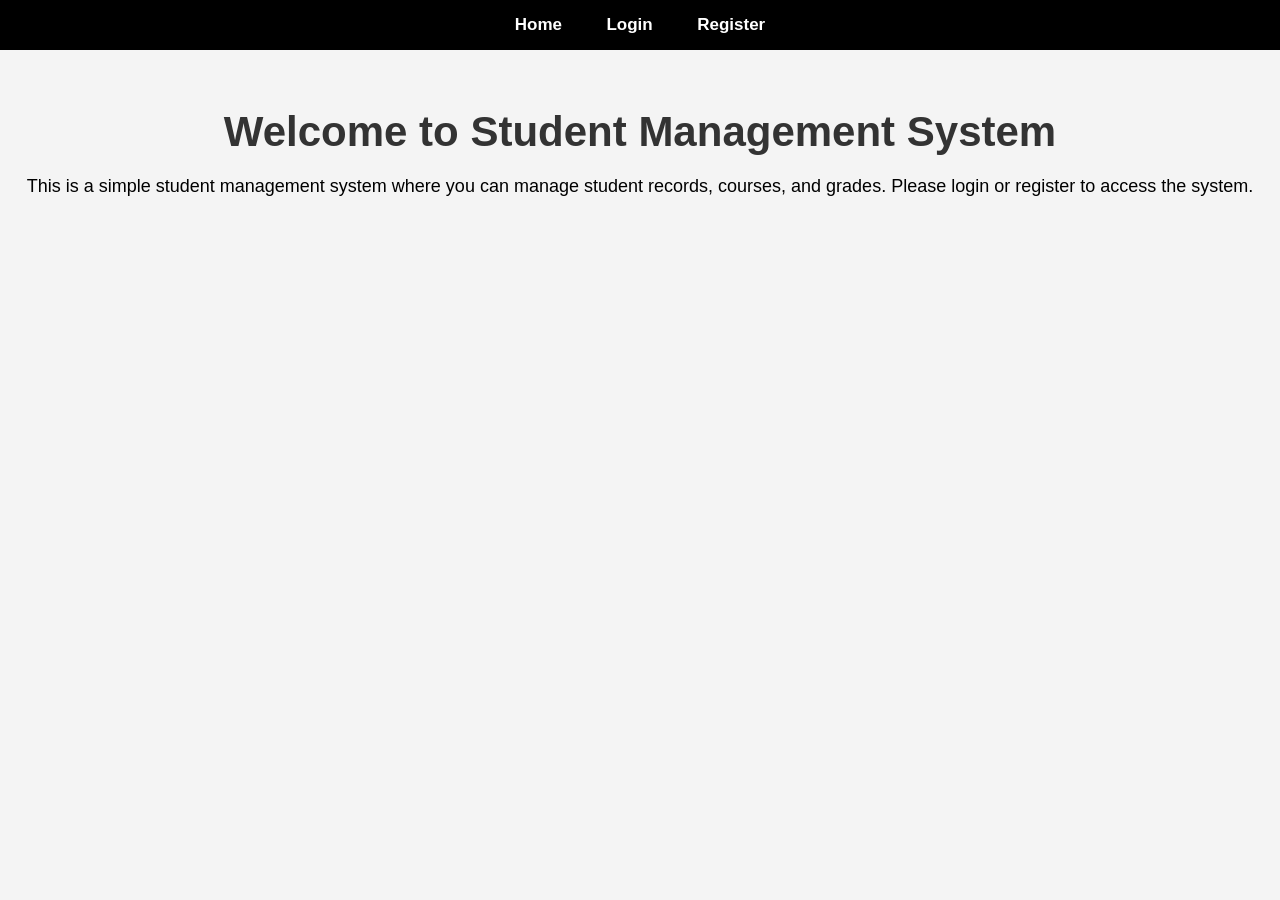
<file: index.html>
<!DOCTYPE html>
<html lang="en">
<head>
    <meta charset="UTF-8">
    <meta name="viewport" content="width=device-width, initial-scale=1.0">
    <title>Student Management System</title>
    <link rel="stylesheet" href="styles.css">
</head>
</head>
<body>
    <nav>
        <a href="index.html">Home</a>
        <a href="login.html">Login</a>
        <a href="register.html">Register</a>
    </nav>
    <br>
    <h1>Welcome to Student Management System</h1>
    <p>This is a simple student management system where you can manage student records, courses, and grades. Please login or register to access the system.</p>
</body>
</html>
</file>
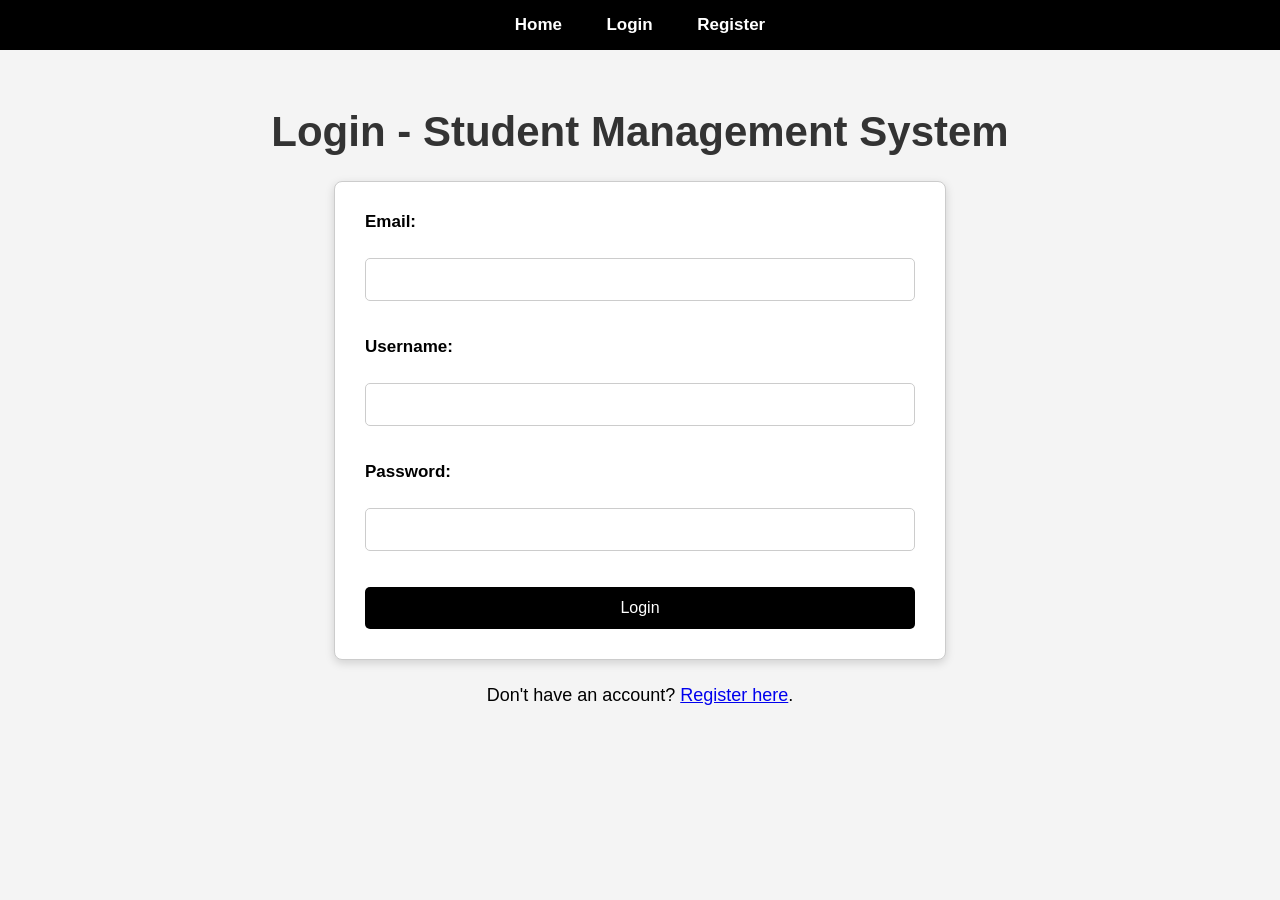
<file: login.html>
<!DOCTYPE html>
<html lang="en">
<head>
    <meta charset="UTF-8">
    <meta name="viewport" content="width=device-width, initial-scale=1.0">
    <title>Login - Student Management System</title>
    <link rel="stylesheet" href="styles.css">
</head>
<body>
     <nav>
        <a href="index.html">Home</a>
        <a href="login.html">Login</a>
        <a href="register.html">Register</a>
    </nav>
    <br>
    <h1>Login - Student Management System</h1>
    <form onsubmit="loginUser(event)">
        <label for="email">Email:</label><br>
        <input type="email" id="email" name="email" required><br><br>
        <label for="username">Username:</label><br>
        <input type="text" id="username" name="username" required><br><br>
        <label for="password">Password:</label><br>
        <input type="password" id="password" name="password" required><br><br>
        <input type="submit" value="Login">
    </form>
    <p>Don't have an account? <a href="register.html">Register here</a>.</p>
    <script src="script.js"></script>
</body>
</html>
</file>
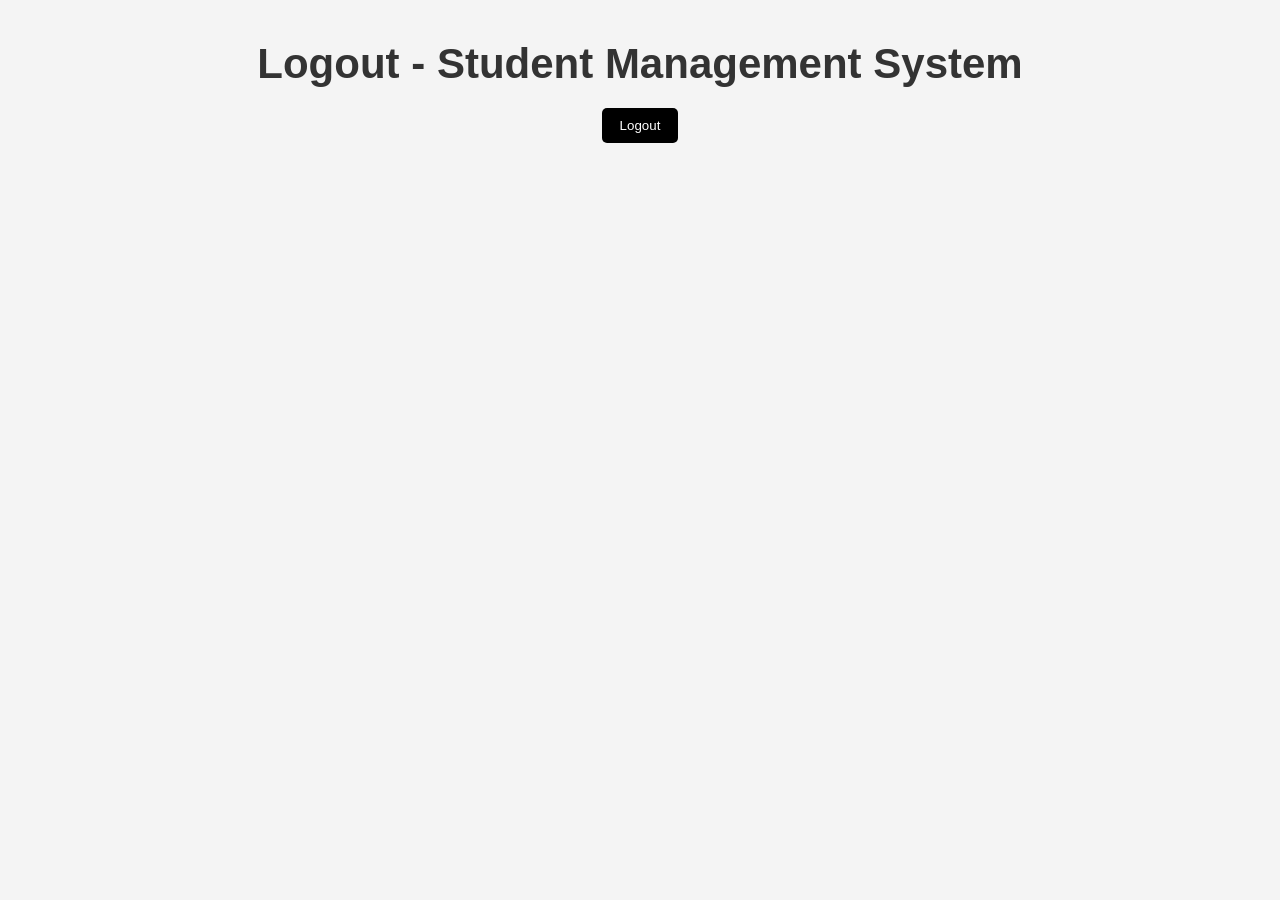
<file: logout.html>
<!DOCTYPE html>
<html lang="en">
<head>
    <meta charset="UTF-8">
    <meta name="viewport" content="width=device-width, initial-scale=1.0">
    <title>Logout - Student Management System</title>
    <link rel="stylesheet" href="styles.css">
</head>
<body>
    <h1>Logout - Student Management System</h1>
    <button onclick="logoutUser()">Logout</button>
<script src="script.js"></script>
</body>
</html>
</file>
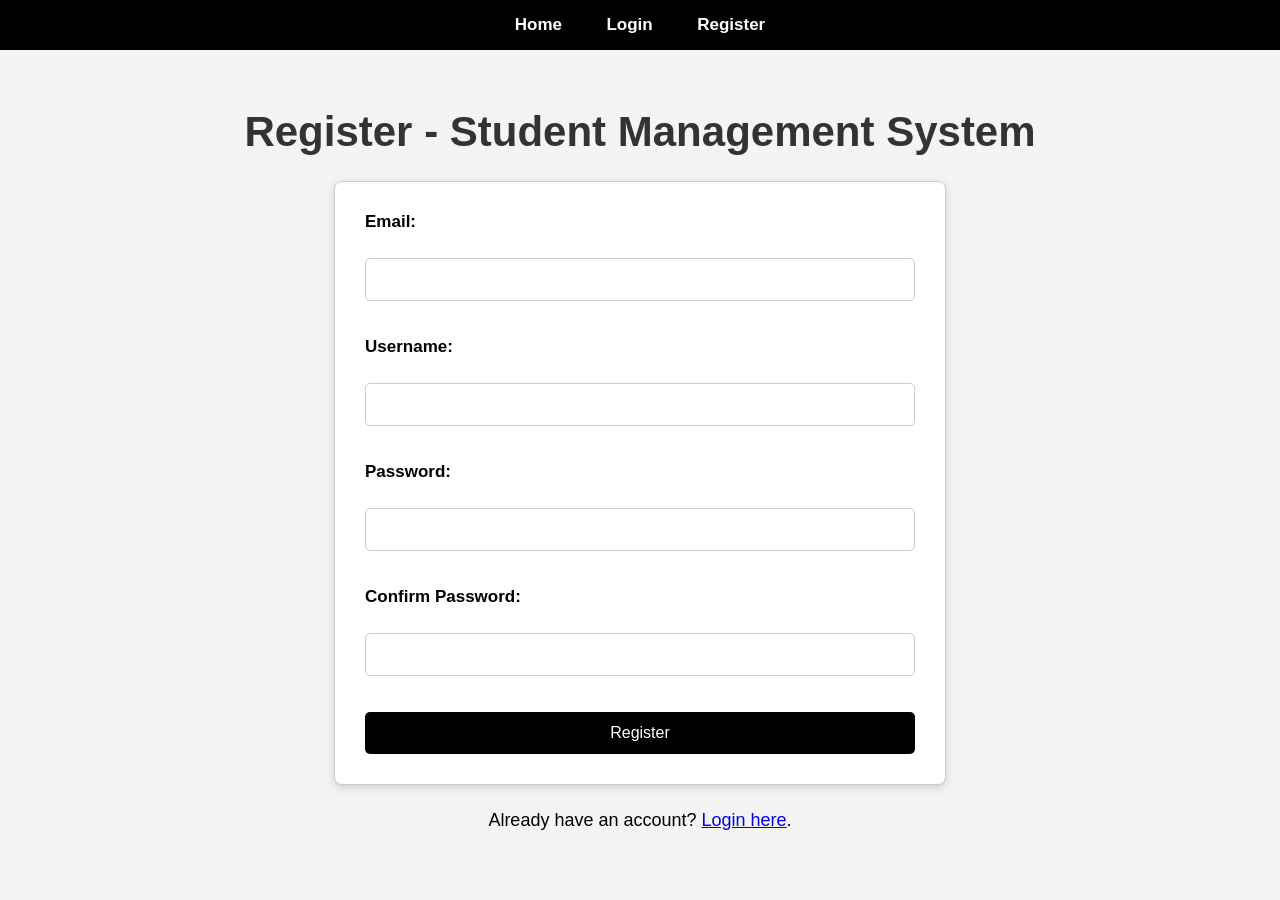
<file: register.html>
<!DOCTYPE html>
<html lang="en">
<head>
    <meta charset="UTF-8">
    <meta name="viewport" content="width=device-width, initial-scale=1.0">
    <title>Register - Student Management System</title>
    <link rel="stylesheet" href="styles.css">
</head>
<body>
     <nav>
        <a href="index.html">Home</a>
        <a href="login.html">Login</a>
        <a href="register.html">Register</a>
    </nav>
    <br>
    <h1>Register - Student Management System</h1>
    <form onsubmit="registerUser(event)">
        <label for="email">Email:</label><br>
        <input type="email" id="email" name="email" required><br><br>
        <label for="username">Username:</label><br>
        <input type="text" id="username" name="username" required><br><br>
        <label for="password">Password:</label><br>
        <input type="password" id="password" required><br><br>
        <label for="confirmPassword">Confirm Password:</label><br>
        <input type="password" id="confirmPassword" required><br><br>
        <input type="submit" value="Register">
    </form>
    <p>Already have an account? <a href="login.html">Login here</a>.</p>
    <script src="script.js"></script>
</body>
</html>
</file>
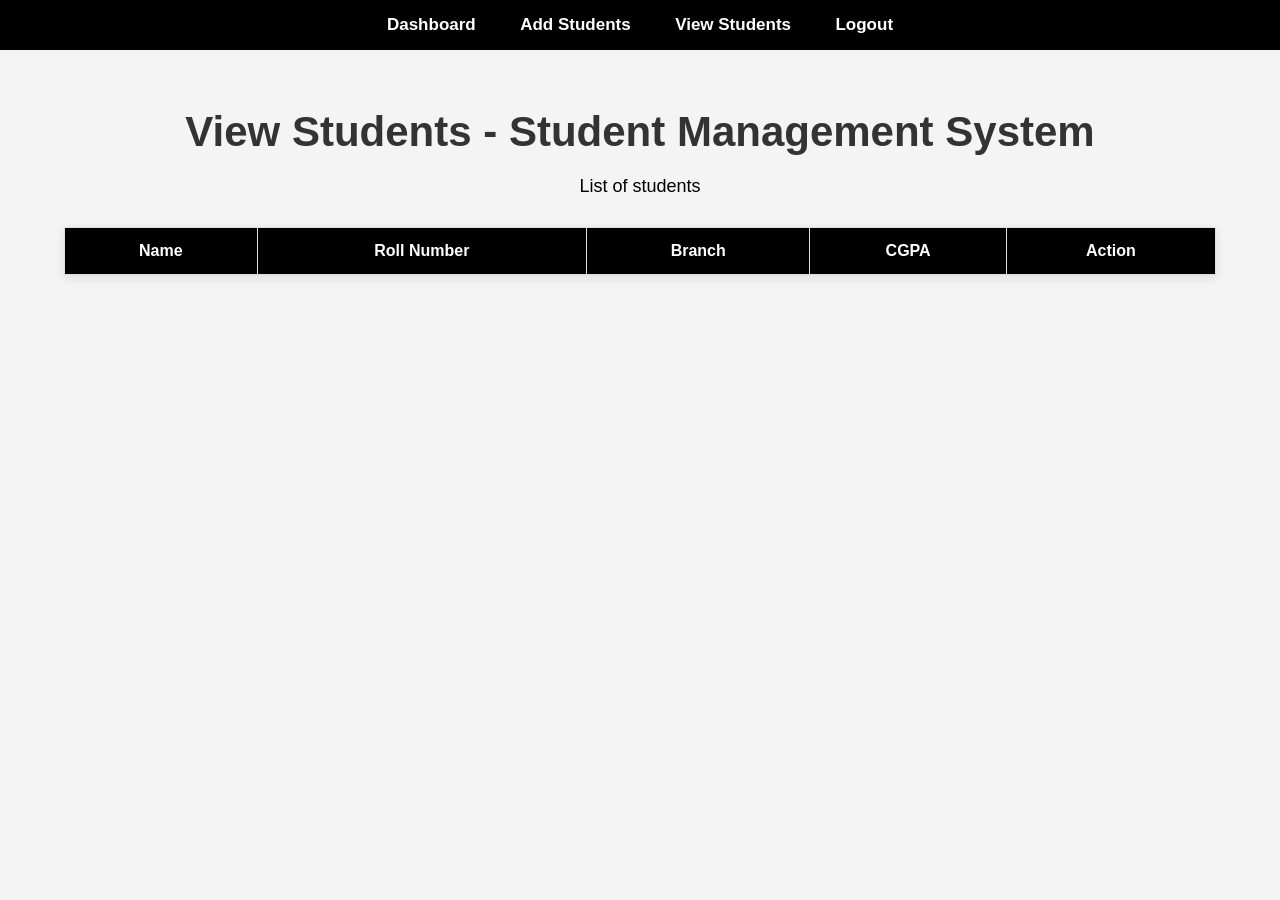
<file: viewstudents.html>
<!DOCTYPE html>
<html lang="en">
<head>
    <meta charset="UTF-8">
    <meta name="viewport" content="width=device-width, initial-scale=1.0">
    <title>View Students - Student Management System</title>
    <link rel="stylesheet" href="styles.css">
</head>
<body>

    <nav>
        <a href="dashboard.html">Dashboard</a>
        <a href="addstudents.html">Add Students</a>
        <a href="viewstudents.html">View Students</a>
        <a href="logout.html">Logout</a>
    </nav>

    <br>

    <h1>View Students - Student Management System</h1>

    <p>List of students</p>

    <table>
        <thead>
            <tr>
                <th>Name</th>
                <th>Roll Number</th>
                <th>Branch</th>
                <th>CGPA</th>
                <th>Action</th>
            </tr>
        </thead>

        <tbody id="studentTableBody">
            <!-- Students will be displayed here -->
        </tbody>
    </table>
    <script src="script.js"></script>
    <script>
    loadStudents();
</script>
</body>
</html>
</file>
<file: styles.css>
/* General */
body{
    font-family: Arial, sans-serif;
    margin: 0;
    padding: 0;
    text-align: center;
    background-color: #f4f4f4;
}

/* Navigation */
nav{
    background-color: black;
    padding: 15px;
    text-align: center;
}

nav a{
    color: white;
    text-decoration: none;
    margin: 0 20px;
    font-size: 17px;
    font-weight: bold;
}

nav a:hover{
    color: yellow;
}

/* Headings */
h1{
    margin-top: 40px;
    margin-bottom: 20px;
    font-size: 42px;
    color: #333;
}

/* Paragraphs */
p{
    font-size: 18px;
    margin-bottom: 20px;
}

/* Forms */
form{
    width: 550px;
    max-width: 90%;
    margin: 25px auto;
    padding: 30px;
    background-color: white;
    border: 1px solid #ccc;
    border-radius: 8px;
    box-shadow: 0px 3px 10px rgba(0,0,0,0.15);
    text-align: left;
}

/* Labels */
label{
    display: block;
    margin-bottom: 8px;
    font-weight: bold;
    font-size: 17px;
}

/* Inputs */
input[type="text"],
input[type="email"],
input[type="password"],
input[type="number"]{
    width: 100%;
    padding: 12px;
    margin-bottom: 18px;
    border: 1px solid #ccc;
    border-radius: 5px;
    box-sizing: border-box;
    font-size: 15px;
}

input:focus{
    outline: none;
    border-color: black;
    box-shadow: 0 0 5px rgba(0,0,0,0.2);
}

/* Submit Button */
input[type="submit"]{
    width: 100%;
    padding: 12px;
    background-color: black;
    color: white;
    border: none;
    border-radius: 5px;
    cursor: pointer;
    font-size: 16px;
}

input[type="submit"]:hover{
    background-color: #333;
}

/* Normal Buttons */
button{
    padding: 10px 18px;
    background-color: black;
    color: white;
    border: none;
    border-radius: 5px;
    cursor: pointer;
}

button:hover{
    background-color: #333;
}

/* Dashboard Buttons */
.dashboard-buttons{
    margin-top: 30px;
    text-align: center;
}

.dashboard-btn{
    display: inline-block;
    background-color: black;
    color: white;
    text-decoration: none;
    padding: 12px 25px;
    margin: 10px;
    border-radius: 5px;
    font-size: 16px;
    font-weight: bold;
    min-width: 180px;
}

.dashboard-btn:hover{
    background-color: #333;
}

/* Button Links */
button a{
    color: white;
    text-decoration: none;
}

/* Tables */
table{
    width: 90%;
    margin: 30px auto;
    border-collapse: collapse;
    background-color: white;
    box-shadow: 0px 3px 10px rgba(0,0,0,0.1);
}

table a{
    text-decoration: none;
    color: black;
    font-weight: bold;
}

th, td{
    border: 1px solid #ddd;
    padding: 14px;
    text-align: center;
}

th{
    background-color: black;
    color: white;
}

tr:nth-child(even){
    background-color: #f8f8f8;
}

tr:hover{
    background-color: #eeeeee;
}

/* Action Buttons */
.update-btn,
.delete-btn{
    display:inline-block;
    background:black;
    color:white;
    text-decoration:none;
    padding:8px 15px;
    border:none;
    border-radius:4px;
    cursor:pointer;
    font-size:14px;
    margin:2px;
    min-width:80px;
    text-align:center;
}

.update-btn:hover,
.delete-btn:hover{
    background:#333;
}

/* Logout Card */
.logout-card{
    width: 450px;
    max-width: 90%;
    margin: 40px auto;
    padding: 30px;
    background: white;
    border-radius: 8px;
    box-shadow: 0px 3px 10px rgba(0,0,0,0.15);
}

/* Mobile Responsive */
@media(max-width:768px){

    h1{
        font-size: 32px;
    }

    nav a{
        display: block;
        margin: 10px 0;
    }

    form{
        width: 95%;
        padding: 20px;
    }

    table{
        width: 98%;
        font-size: 14px;
    }

    .dashboard-buttons button{
        display: block;
        margin: 10px auto;
    }
}
</file>
